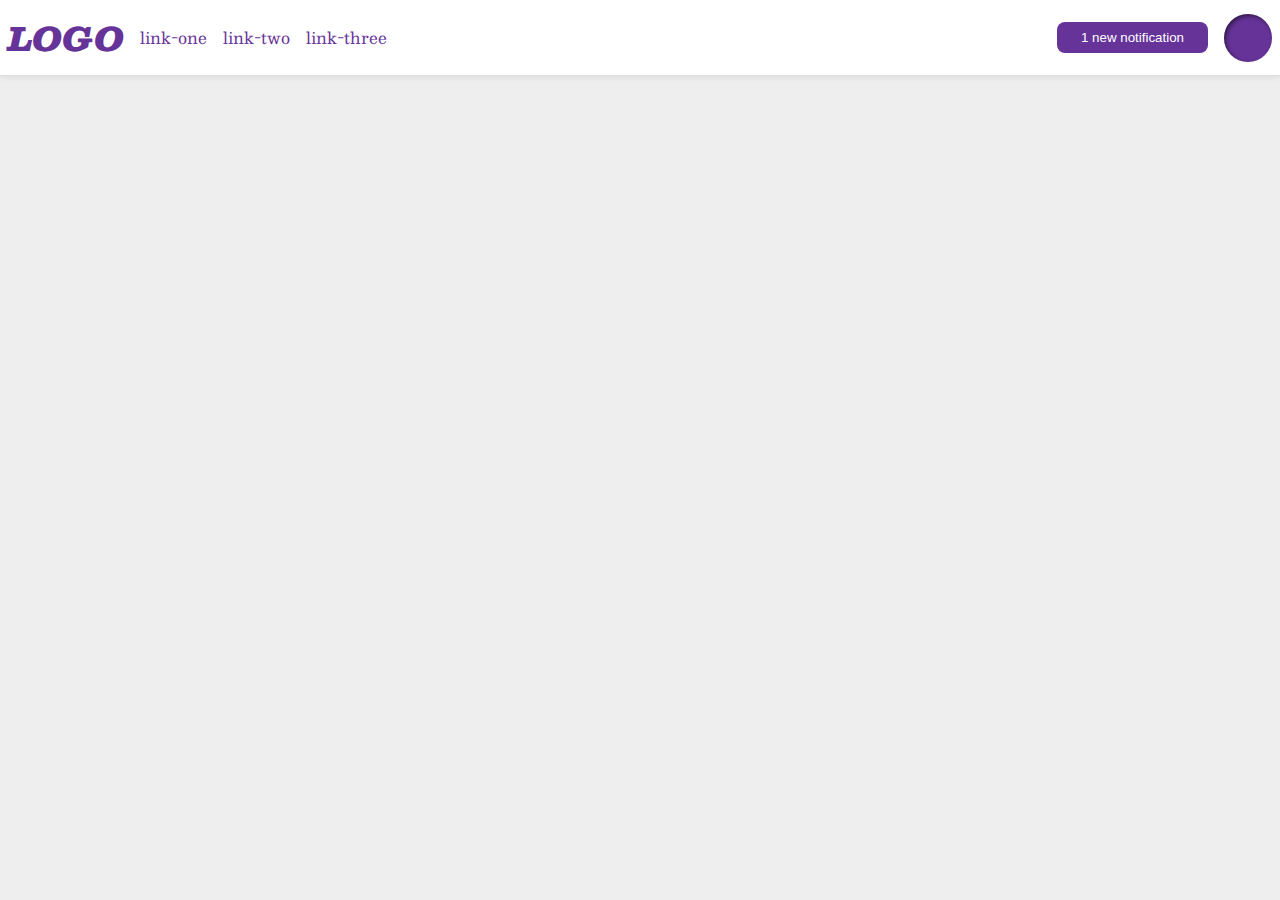
<file: foundations/flex/03-flex-header-2/index.html>
<!DOCTYPE html>
<html lang="en">
  <head>
    <meta charset="UTF-8">
    <meta http-equiv="X-UA-Compatible" content="IE=edge">
    <meta name="viewport" content="width=device-width, initial-scale=1.0">
    <title>Flex Header 2</title>
    <link rel="stylesheet" href="style.css">
  </head>
  <body>
    <div class="header">
      <div class="left-links">
        <div class="logo">
          LOGO
        </div>
        <ul class="links">
          <li><a href="https://google.com">link-one</a></li>
          <li><a href="https://google.com">link-two</a></li>
          <li><a href="https://google.com">link-three</a></li>
        </ul>
      </div>
      <div class="right-links">
        <button class="notifications">
          1 new notification
        </button>
        <div class="profile-image"></div>
      </div>
    </div>
  </body>
</html>
</file>
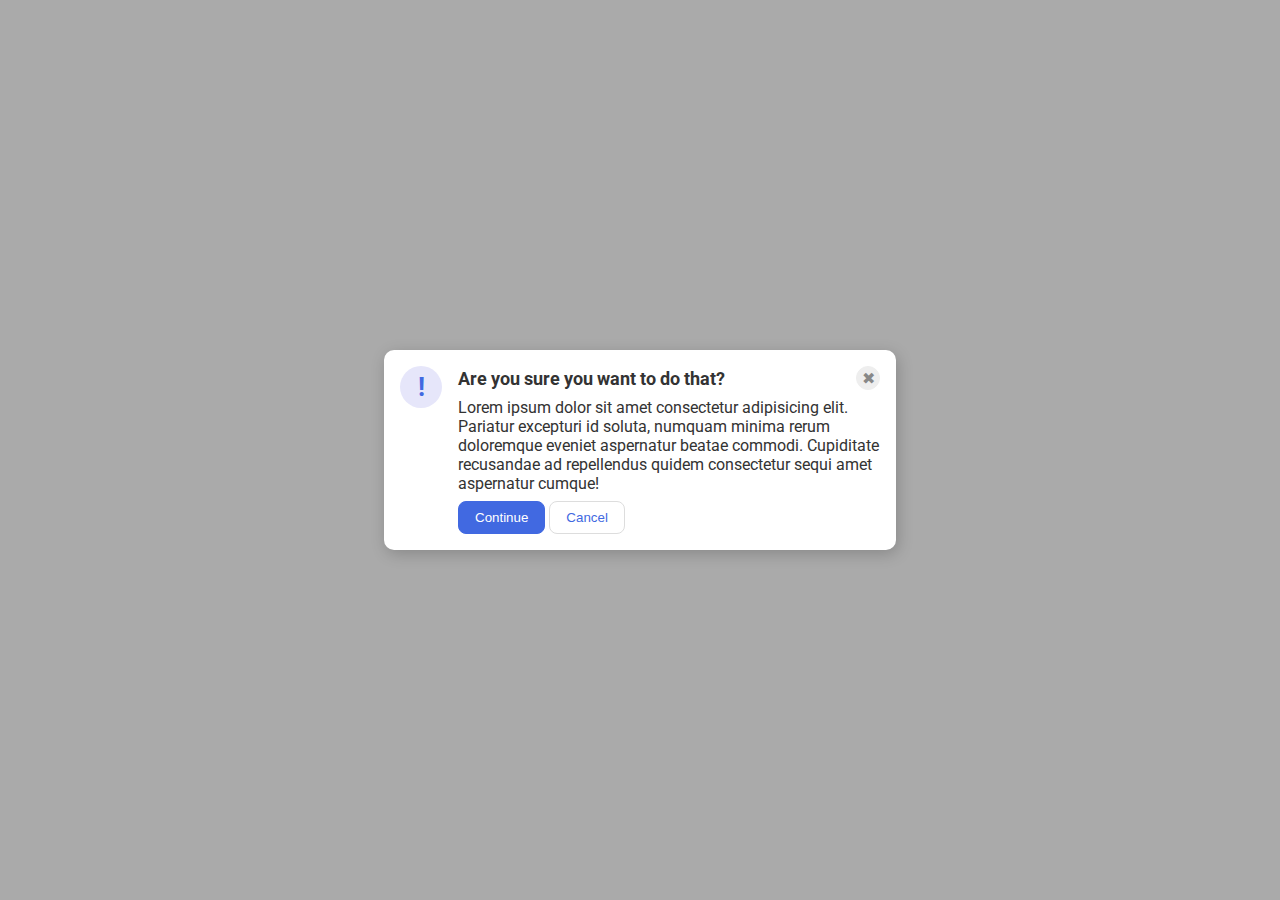
<file: foundations/flex/05-flex-modal/index.html>
<!DOCTYPE html>
<html lang="en">
  <head>
    <meta charset="UTF-8">
    <meta http-equiv="X-UA-Compatible" content="IE=edge">
    <meta name="viewport" content="width=device-width, initial-scale=1.0">
    <link rel="stylesheet" href="style.css">
    <title>Modal</title>
  </head>
  <body>
    <div class="modal">
      <div class="icon">!</div>
      <div class="container">
        <div class="header">Are you sure you want to do that? <button class="close-button">✖</button></div>
        <div class="text">Lorem ipsum dolor sit amet consectetur adipisicing elit. Pariatur excepturi id soluta, numquam minima rerum doloremque eveniet aspernatur beatae commodi. Cupiditate recusandae ad repellendus quidem consectetur sequi amet aspernatur cumque!</div>
        <button class="continue">Continue</button>
        <button class="cancel">Cancel</button>
      </div>
    </div>
  </body>
</html>
</file>
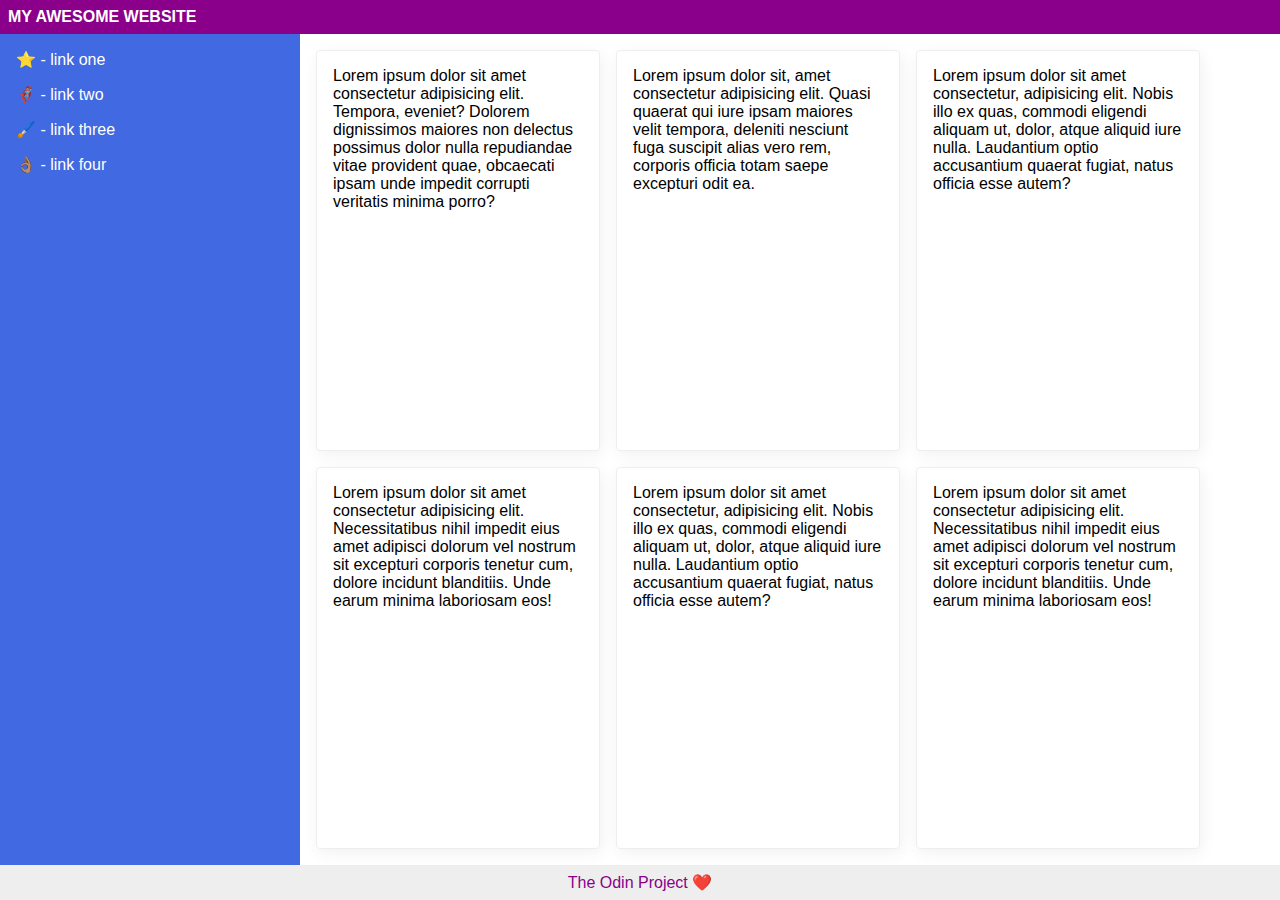
<file: foundations/flex/07-flex-layout-2/index.html>
<!DOCTYPE html>
<html lang="en">
  <head>
    <meta charset="UTF-8">
    <meta http-equiv="X-UA-Compatible" content="IE=edge">
    <meta name="viewport" content="width=device-width, initial-scale=1.0">
    <title>The Holy Grail</title>
    <link rel="stylesheet" href="style.css">
  </head>
  <body>
    <div class="header">
      MY AWESOME WEBSITE
    </div>
    <div class="container">
      <div class="sidebar">
        <ul>
          <li><a href="#">⭐ - link one</a></li>
          <li><a href="#">🦸🏽‍♂️ - link two</a></li>
          <li><a href="#">🖌️ - link three</a></li>
          <li><a href="#">👌🏽 - link four</a></li>
        </ul>
      </div>
  
      <div class="main">
        <div class="card">Lorem ipsum dolor sit amet consectetur adipisicing elit. Tempora, eveniet? Dolorem dignissimos maiores non delectus possimus dolor nulla repudiandae vitae provident quae, obcaecati ipsam unde impedit corrupti veritatis minima porro?</div>
        <div class="card">Lorem ipsum dolor sit, amet consectetur adipisicing elit. Quasi quaerat qui iure ipsam maiores velit tempora, deleniti nesciunt fuga suscipit alias vero rem, corporis officia totam saepe excepturi odit ea.</div>
        <div class="card">Lorem ipsum dolor sit amet consectetur, adipisicing elit. Nobis illo ex quas, commodi eligendi aliquam ut, dolor, atque aliquid iure nulla. Laudantium optio accusantium quaerat fugiat, natus officia esse autem?</div>
        <div class="card">Lorem ipsum dolor sit amet consectetur adipisicing elit. Necessitatibus nihil impedit eius amet adipisci dolorum vel nostrum sit excepturi corporis tenetur cum, dolore incidunt blanditiis. Unde earum minima laboriosam eos!</div>
        <div class="card">Lorem ipsum dolor sit amet consectetur, adipisicing elit. Nobis illo ex quas, commodi eligendi aliquam ut, dolor, atque aliquid iure nulla. Laudantium optio accusantium quaerat fugiat, natus officia esse autem?</div>
        <div class="card">Lorem ipsum dolor sit amet consectetur adipisicing elit. Necessitatibus nihil impedit eius amet adipisci dolorum vel nostrum sit excepturi corporis tenetur cum, dolore incidunt blanditiis. Unde earum minima laboriosam eos!</div>
      </div>
    </div>
    
    <div class="footer">
      The Odin Project ❤️
    </div>
  </body>
</html>
</file>
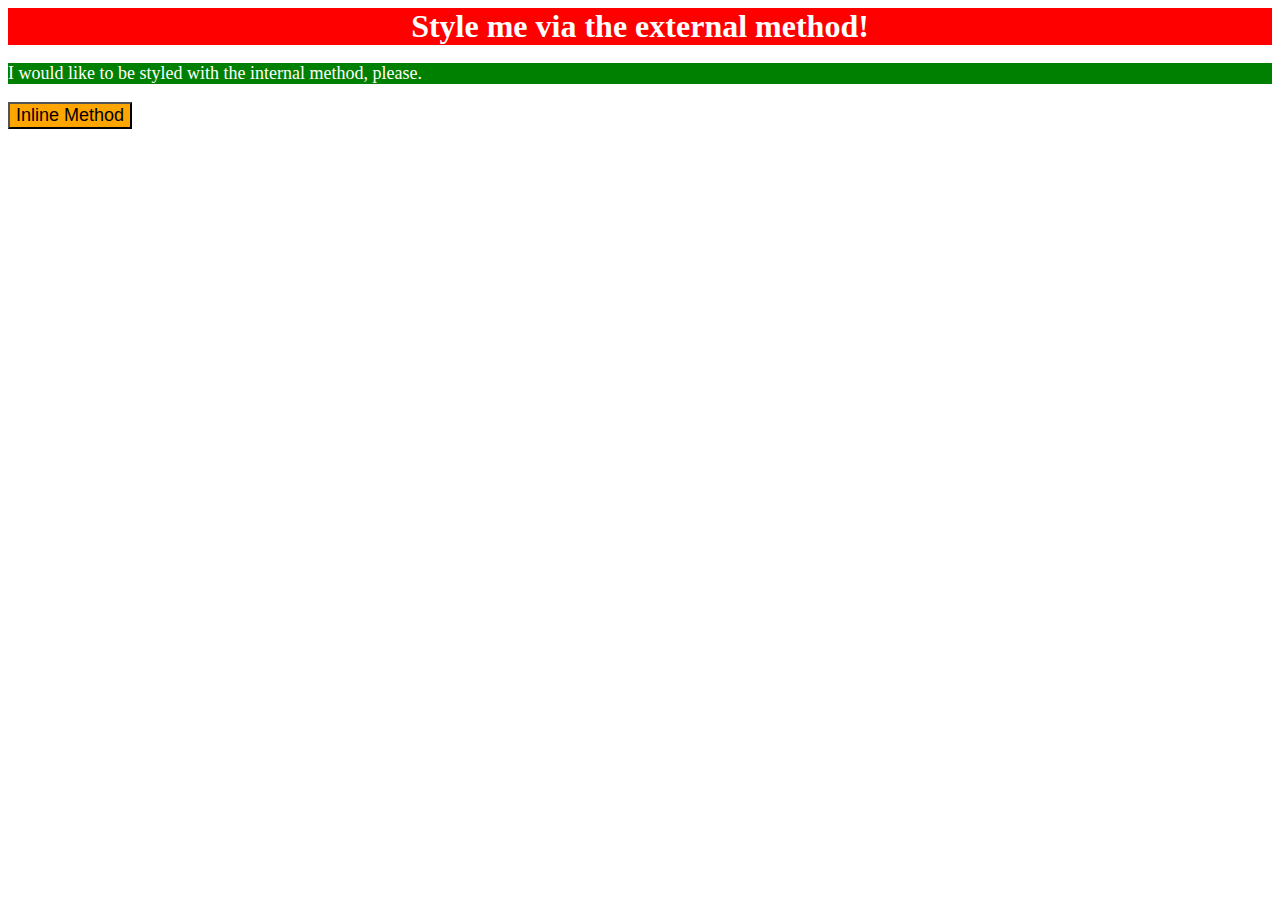
<file: foundations/intro-to-css/01-css-methods/index.html>
<!DOCTYPE html>
<html lang="en">
  <head>
    <meta charset="UTF-8">
    <meta http-equiv="X-UA-Compatible" content="IE=edge">
    <meta name="viewport" content="width=device-width, initial-scale=1.0">
    <title>Methods for Adding CSS</title>
    <link rel="stylesheet" href="./styles.css">
    <style>
      p{
        color: white;
        background-color: green;
        font-size: 18px;
      }
    </style>
  </head>
  <body>
    <div>Style me via the external method!</div>
    <p>I would like to be styled with the internal method, please.</p>
    <button style="background-color: orange; font-size: 18px">Inline Method</button>
  </body>
</html>
</file>
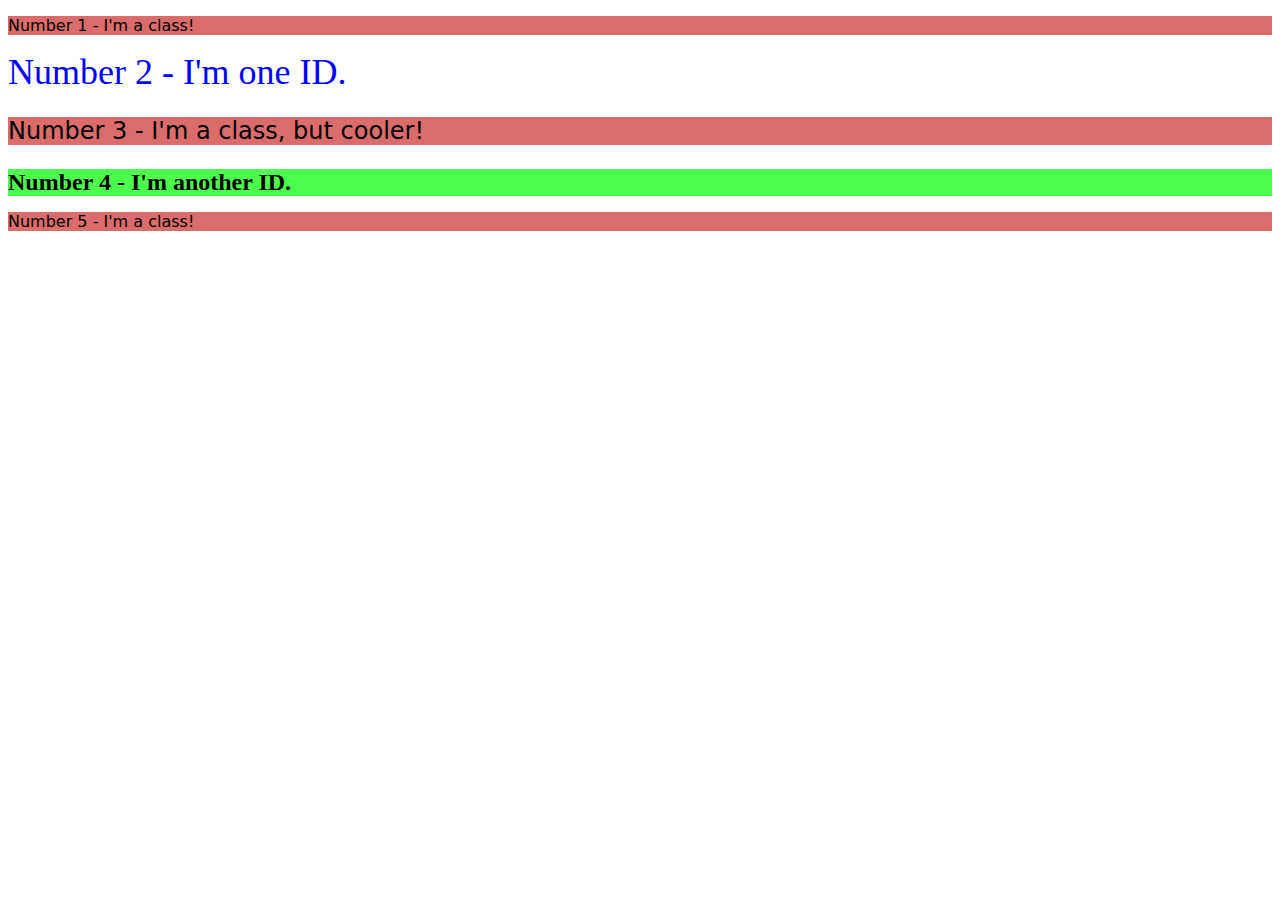
<file: foundations/intro-to-css/02-class-id-selectors/index.html>
<!DOCTYPE html>
<html lang="en">
  <head>
    <meta charset="UTF-8">
    <meta http-equiv="X-UA-Compatible" content="IE=edge">
    <meta name="viewport" content="width=device-width, initial-scale=1.0">
    <title>Class and ID Selectors</title>
    <link rel="stylesheet" href="style.css">
  </head>
  <body>
    <p class="odd">Number 1 - I'm a class!</p>
    <div id="two">Number 2 - I'm one ID.</div>
    <p class="odd cool">Number 3 - I'm a class, but cooler!</p>
    <div id="four">Number 4 - I'm another ID.</div>
    <p class="odd">Number 5 - I'm a class!</p>
  </body>
</html>
</file>
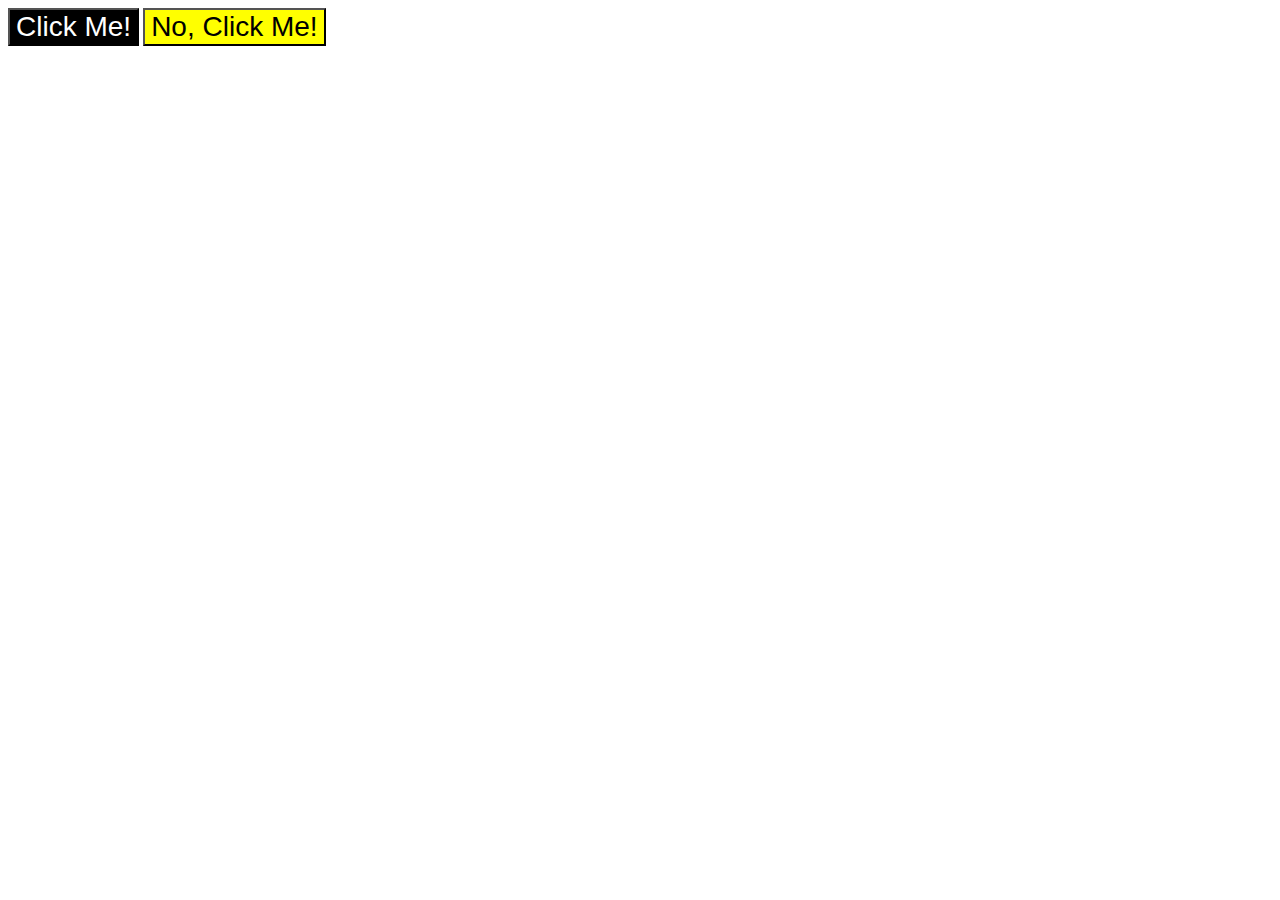
<file: foundations/intro-to-css/03-grouping-selectors/index.html>
<!DOCTYPE html>
<html lang="en">
  <head>
    <meta charset="UTF-8">
    <meta http-equiv="X-UA-Compatible" content="IE=edge">
    <meta name="viewport" content="width=device-width, initial-scale=1.0">
    <title>Grouping Selectors</title>
    <link rel="stylesheet" href="style.css">
  </head>
  <body>
    <button class="button-one">Click Me!</button>
    <button class="button-two">No, Click Me!</button>
  </body>
</html>
</file>
<file: foundations/flex/03-flex-header-2/style.css>
/* this is some magical font-importing.  
you'll learn about it later. */
@import url('https://fonts.googleapis.com/css2?family=Besley:ital,wght@0,400;1,900&display=swap');

body {
  margin: 0;
  background: #eee;
  font-family: Besley, serif;
}

.header {
  background: white;
  border-bottom: 1px solid #ddd;
  box-shadow: 0 0 8px rgba(0,0,0,.1);
  display: flex;
  justify-content: space-between;
  align-items: center;
  padding: 8px;
}

.left-links, .right-links{
  display: flex;
  align-items: center;
  gap: 16px;
}

.profile-image {
  background: rebeccapurple;
  box-shadow: inset 2px 2px 4px rgba(0,0,0,.5);
  border-radius: 50%;
  width: 48px;
  height: 48px;
}

.logo {
  color: rebeccapurple;
  font-size: 32px;
  font-weight: 900;
  font-style: italic;
}

button {
  border: none;
  border-radius: 8px;
  background: rebeccapurple;
  color: white;
  padding: 8px 24px;
}

a {
  /* this removes the line under our links */
  text-decoration: none;
  color: rebeccapurple;
}

ul {
  list-style-type: none;
  display: flex;
  gap: 16px;
  padding: 0;
}
</file>
<file: foundations/flex/05-flex-modal/style.css>
@import url('https://fonts.googleapis.com/css2?family=Roboto:wght@400;700&display=swap');

html, body {
  height: 100%;
}

body {
  font-family: Roboto, sans-serif;
  margin: 0;
  background: #aaa;
  color: #333;
  /* I'll give you this one for free lol */
  display: flex;
  align-items: center;
  justify-content: center;
}

.modal {
  background: white;
  width: 480px;
  border-radius: 10px;
  box-shadow: 2px 4px 16px rgba(0,0,0,.2);
  display: flex;
  gap: 16px;
  padding: 16px;
}

.header{
  display: flex;
  justify-content: space-between;
  align-items: center;
  font-size: 18px;
  font-weight: bold;
}

.text{
  margin: 8px 0;
}

.icon {
  color: royalblue;
  font-size: 26px;
  font-weight: 700;
  background: lavender;
  width: 42px;
  height: 42px;
  border-radius: 50%;
  display: flex;
  align-items: center;
  justify-content: center;
  flex-shrink: 0;
}

.close-button {
  background: #eee;
  border-radius: 50%;
  color: #888;
  font-weight: 400;
  font-size: 16px;
  height: 24px;
  width: 24px;
  display: flex;
  align-items: center;
  justify-content: center;
  border: 1px solid #eee;
  padding: 0;
}

button {
  cursor: pointer;
  padding: 8px 16px;
  border-radius: 8px;
}

button.continue {
  background: royalblue;
  border: 1px solid royalblue;
  color: white;
}

button.cancel {
  background: white;
  border: 1px solid #ddd;
  color: royalblue;
}
</file>
<file: foundations/flex/07-flex-layout-2/style.css>
body {
  font-family: -apple-system, BlinkMacSystemFont, 'Segoe UI', Roboto, Oxygen, Ubuntu, Cantarell, 'Open Sans', 'Helvetica Neue', sans-serif;
  margin: 0;
  min-height: 100vh;
  display: flex;
  flex-direction: column;
}

.container{
  flex: 1;
  display: flex;
}

.main{
  display: flex;
  flex-wrap: wrap;
  gap: 16px;
  padding: 16px;
}

.header {
  background: darkmagenta;
  color: white;
  font-weight: 800;
  padding: 8px;
}

.footer {
  background: #eee;
  color: darkmagenta;
  text-align: center;
  padding: 8px;
}

.sidebar {
  flex-shrink: 0;
  width: 300px;
  background: royalblue;
  box-sizing: border-box;
  padding: 16px;
}

.card {
  border: 1px solid #eee;
  box-shadow: 2px 4px 16px rgba(0,0,0,.06);
  border-radius: 4px;
  width: 250px;
  padding: 16px;
}
ul{
  list-style-type: none;
  padding: 0;
  margin: 0;
}

li{
  margin-bottom: 16px;
}

a{
  color: white;
  text-decoration: none;
}
</file>
<file: foundations/intro-to-css/01-css-methods/styles.css>
div{
    color: white;
    background-color: red;
    font-size: 32px;
    text-align: center;
    font-weight: bold;
}
</file>
<file: foundations/intro-to-css/02-class-id-selectors/style.css>
.odd{
    background-color: hsl(0, 60%, 64%);
    font-family: "Verdana", "Dejavu Sans", sans-serif;
}
#two{
    color: #0000FF;
    font-size: 36px;
}
.cool{
    font-size: 24px;
}
#four{
    background-color: rgba(0, 255, 0, 0.7);
    font-size: 24px;
    font-weight: bold;
}
</file>
<file: foundations/intro-to-css/03-grouping-selectors/style.css>
.button-one, .button-two{
    font-size: 28px;
    font-family: "Helvatica", "Time New Roman", sans-serif;
}

.button-one{
    background-color: black;
    color: white;
}

.button-two{
    background-color: yellow;
}
</file>
